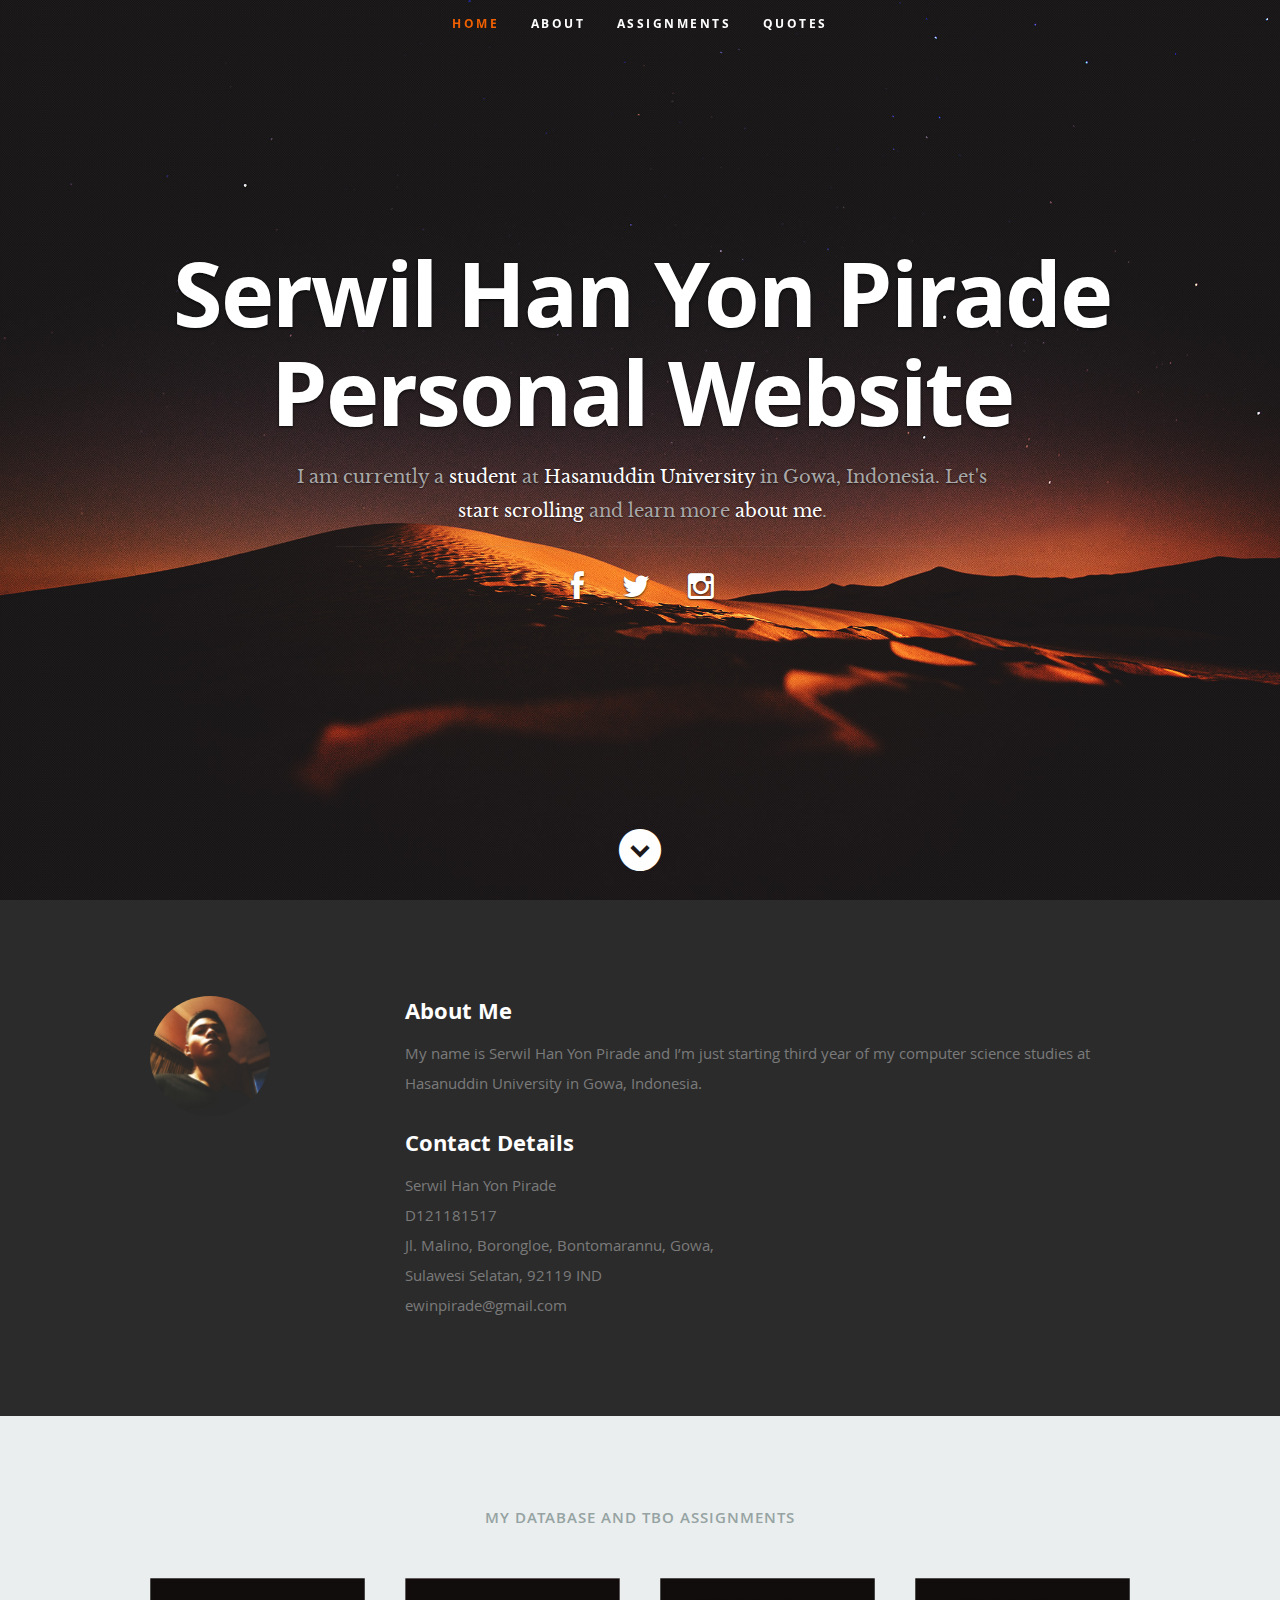
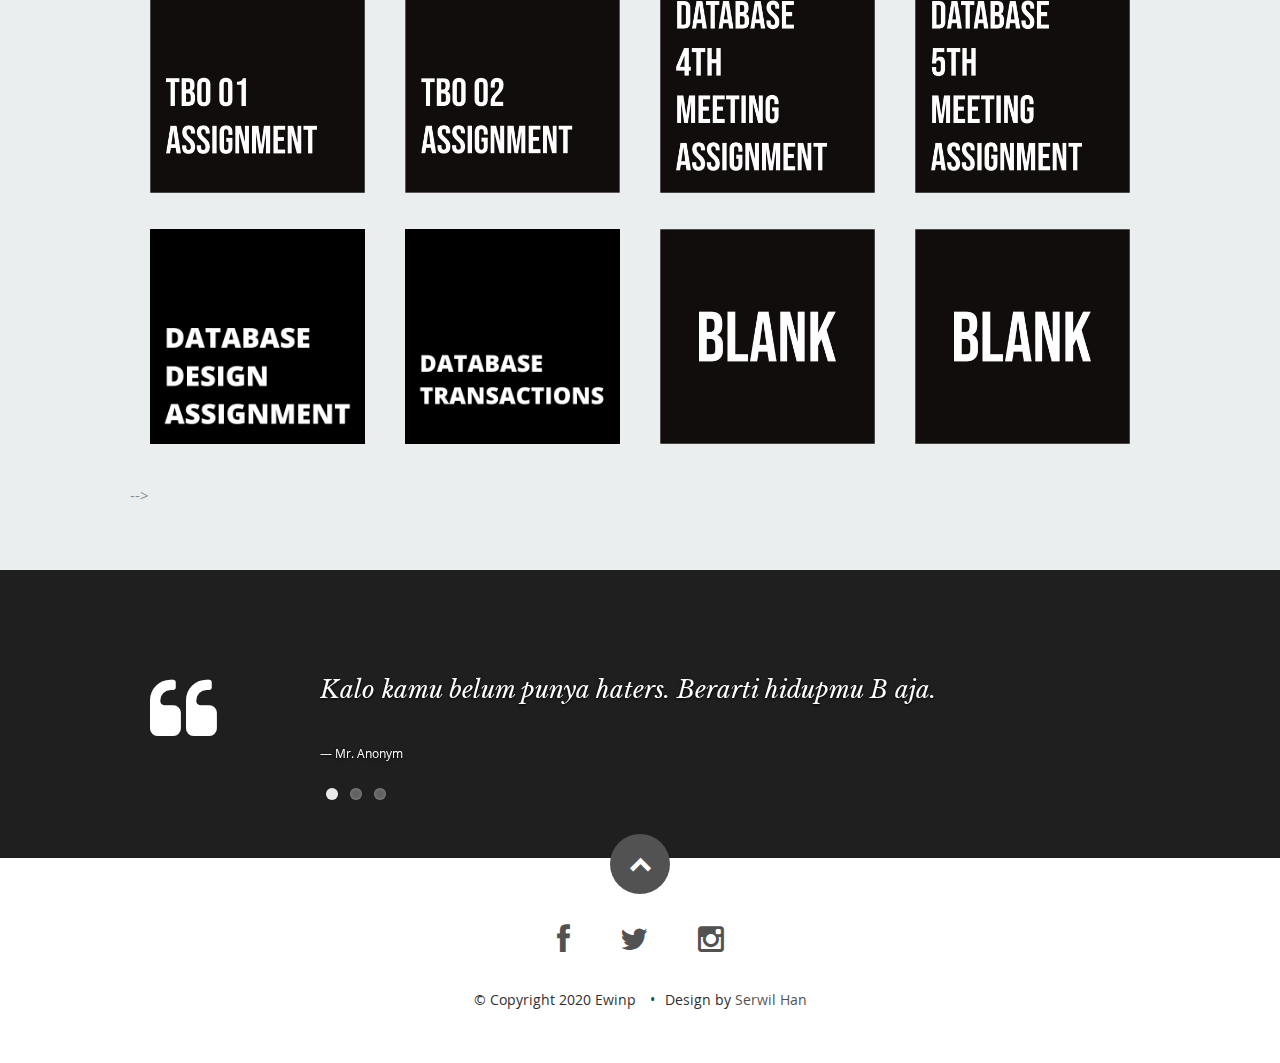
<file: index.html>
<!DOCTYPE html>
<!--[if lt IE 8 ]><html class="no-js ie ie7" lang="en"> <![endif]-->
<!--[if IE 8 ]><html class="no-js ie ie8" lang="en"> <![endif]-->
<!--[if (gte IE 8)|!(IE)]><!--><html class="no-js" lang="en"> <!--<![endif]-->
<head>

   <!--- Basic Page Needs
   ================================================== -->
   <meta charset="utf-8">
	<title>SERWIL HAN | PERSONAL WEB</title>
	<meta name="description" content="">
	<meta name="author" content="">

   <!-- Mobile Specific Metas
   ================================================== -->
	<meta name="viewport" content="width=device-width, initial-scale=1, maximum-scale=1">

	<!-- CSS
    ================================================== -->
   <link rel="stylesheet" href="css/default.css">
	<link rel="stylesheet" href="css/layout.css">
   <link rel="stylesheet" href="css/media-queries.css">
   <link rel="stylesheet" href="css/magnific-popup.css">

   <!-- Script
   ================================================== -->
	<script src="js/modernizr.js"></script>

   <!-- Favicons
	================================================== -->
	<link rel="shortcut icon" href="icn.png" >

</head>

<body>

   <!-- Header
   ================================================== -->
   <header id="home">

      <nav id="nav-wrap">

         <a class="mobile-btn" href="#nav-wrap" title="Show navigation">Show navigation</a>
	      <a class="mobile-btn" href="#" title="Hide navigation">Hide navigation</a>

         <ul id="nav" class="nav">
            <li class="current"><a class="smoothscroll" href="#home">Home</a></li>
            <li><a class="smoothscroll" href="#about">About</a></li>
	         <!-- <li><a class="smoothscroll" href="#resume">Resume</a></li> -->
            <li><a class="smoothscroll" href="#portfolio">Assignments</a></li>
            <li><a class="smoothscroll" href="#testimonials">Quotes</a></li>
            <!-- <li><a class="smoothscroll" href="#contact">Contact</a></li> -->
         </ul> <!-- end #nav -->

      </nav> <!-- end #nav-wrap -->

      <div class="row banner">
         <div class="banner-text">

            <h1 class="responsive-headline">Serwil Han Yon Pirade Personal Website
            </h1>
            <h3> I am currently a<span></span><span> student </span> at <span>Hasanuddin University</span>
               in Gowa, Indonesia. Let's <a class="smoothscroll" href="#about">start scrolling</a>
               and learn more <a class="smoothscroll" href="#about">about me</a>.</h3>
            <hr />

            <ul class="social">
               <li><a href="https://www.facebook.com/ewin.pirade.184" target="_blank"><i class="fa fa-facebook"></i></a>
               </li>
               <li><a href="https://twitter.com/Fightxxxx" target="_blank"> <i class="fa fa-twitter"></i></a></li>
               <li><a href="https://www.instagram.com/ewinpirade/" target="_blank"><i class="fa fa-instagram"></i></a>
               </li>
            </ul>

         </div>
      </div>

      <p class="scrolldown">
         <a class="smoothscroll" href="#about"><i class="icon-down-circle"></i></a>
      </p>

   </header> <!-- Header End -->


   <!-- About Section
   ================================================== -->
   <section id="about">

      <div class="row">

         <div class="three columns">

            <img class="profile-pic" src="images/profilepic.jpg" alt="" />

         </div>

         <div class="nine columns main-col">

            <h2>About Me</h2>

            <p>My name is Serwil Han Yon Pirade and I’m just starting third year of my computer science studies at Hasanuddin
               University in Gowa, Indonesia.
            </p>

            <div class="row">

               <div class="columns contact-details">

                  <h2>Contact Details</h2>
                  <p class="address">
						   <span>Serwil Han Yon Pirade</span><br>
						   <span>D121181517</span><br>
                     <span>Jl. Malino, Borongloe, Bontomarannu, Gowa, <br>
						         Sulawesi Selatan, 92119 IND
                     </span><br>
                     <span>ewinpirade@gmail.com</span>
					   </p>

               </div>

            </div> <!-- end row -->

         </div> <!-- end .main-col -->

      </div>

   </section> <!-- About Section End-->


   <!-- Resume Section
   ================================================== -->
   <section id="resume">

   <!-- Portfolio Section
   ================================================== -->
   <section id="portfolio">

      <div class="row">

         <div class="twelve columns collapsed">

            <h1>MY DATABASE AND TBO ASSIGNMENTS</h1>

            <!-- DATABASE ASSIGNMENT -->
            <div id="portfolio-wrapper" class="bgrid-quarters s-bgrid-thirds cf">

          	   <div class="columns portfolio-item">
                  <div class="item-wrap">

                     <a href="#modal-01" title="">
                        <img alt="" src="images/tugas/tbo1.jpg">
                        <div class="overlay">
                           <div class="portfolio-item-meta">
          					      <h5>PENGENALAN ILMU TBO</h5>
                              
          					   </div>
                        </div>
                        <div class="link-icon"><i class="icon-plus"></i></div>
                     </a>

                  </div>
          		</div> <!-- item end -->

               <div class="columns portfolio-item">
                  <div class="item-wrap">

                     <a href="#modal-02" title="">
                        <img alt="" src="images/tugas/tbo2.jpg">
                        <div class="overlay">
                           <div class="portfolio-item-meta">
          					      <h5>NOTASI BIG O</h5>
                              
          					   </div>
                        </div>
                        <div class="link-icon"><i class="icon-plus"></i></div>
                     </a>

                  </div>
          		</div> <!-- item end -->

               <div class="columns portfolio-item">
                  <div class="item-wrap">

                     <a href="#modal-03" title="">
                        <img alt="" src="images/tugas/database4.jpg">
                        <div class="overlay">
                           <div class="portfolio-item-meta">
          					      <h5>PRINSIP KERJA PEMROSESAN QUERY</h5>
                              
          					   </div>
                        </div>
                        <div class="link-icon"><i class="icon-plus"></i></div>
                     </a>

                  </div>
          		</div> <!-- item end -->

               <div class="columns portfolio-item">
                  <div class="item-wrap">

                     <a href="#modal-04" title="">
                        <img alt="" src="images/tugas/database5.jpg">
                        <div class="overlay">
                           <div class="portfolio-item-meta">
          					      <h5>EVALUATION PLAN</h5>
                             
          					   </div>
                        </div>
                        <div class="link-icon"><i class="icon-plus"></i></div>
                     </a>

                  </div>
          		</div> <!-- item end -->

               <div class="columns portfolio-item">
                  <div class="item-wrap">

                     <a href="#modal-05" title="">
                        <img alt="" src="images/tugas/database6.png">
                        <div class="overlay">
                           <div class="portfolio-item-meta">
          					      <h5>DATABASE DESIGN</h5>
                             
          					   </div>
                        </div>
                        <div class="link-icon"><i class="icon-plus"></i></div>
                     </a>

                  </div>
          		</div> <!-- item end -->

               <div class="columns portfolio-item">
                  <div class="item-wrap">

                     <a href="#modal-06" title="">
                        <img alt="" src="images/db9/DB90.png">
                        <div class="overlay">
                           <div class="portfolio-item-meta">
          					      <h5>DATABASE TRANSACTIONS</h5>
                              
          					   </div>
                        </div>
                        <div class="link-icon"><i class="icon-plus"></i></div>
                     </a>

                  </div>
          		</div> <!-- item end -->

               <div class="columns portfolio-item">
                  <div class="item-wrap">

                     <a href="#modal-07" title="">
                        <img alt="" src="images/tugas/blank.jpg">
                        <div class="overlay">
                           <div class="portfolio-item-meta">
          					      <h5>Blank</h5>
                             
          					   </div>
                        </div>
                        <div class="link-icon"><i class="icon-plus"></i></div>
                     </a>

                  </div>
          		</div> <!-- item end -->

               <div class="columns portfolio-item">
                  <div class="item-wrap">

                     <a href="#modal-08" title="">
                        <img alt="" src="images/tugas/blank.jpg">
                        <div class="overlay">
                           <div class="portfolio-item-meta">
          					      <h5>Blank</h5>
                              
          					   </div>
                        </div>
                        <div class="link-icon"><i class="icon-plus"></i></div>
                     </a>

                  </div>
          		</div>  <!-- item end -->

            </div> <!-- portfolio-wrapper end -->

         </div> <!-- twelve columns end -->


         <!-- Modal Popup
	      --------------------------------------------------------------- -->

         <div id="modal-01" class="popup-modal mfp-hide">

		      <img class="scale-with-grid" src="images/tugas/tbo1.jpg" alt="" />

		      <div class="description-box">
			      <h4>PENGENALAN ILMU TBO</h4>
			      <p>Soal :</p>
               <p>1. TBO mempelajari apa?</p> 
               <p>2. Apa fungsi ilmu yang dipelajari dalam TBO</p>
               <p>3. Contoh penerapan ilmu TBO</p>
		      </div>

            <div class="link-box">
               <a href="tbo1.html" target="_blank">Details</a>
		         <a class="popup-modal-dismiss">Close</a>
            </div>

         </div>
         <!-- modal-01 End -->
         
         <div id="modal-02" class="popup-modal mfp-hide">

		      <img class="scale-with-grid" src="images/tugas/tbo2.jpg" alt="" />

		      <div class="description-box">
			      <h4>NOTASI BIG O</h4>
               <p>Soal :</p>
               <P>Buat tulisan mengenai "Notasi Big O" (pengukuran kompleksitas algoritma).
                  Minimal berisi</P>
               <p>1. Definisi</p>
               <p>2. Kegunaan</p>
               <p>3. Contoh-contoh</p>
		      </div>

            <div class="link-box">
               <a href="tbo2.html" target="_blank">Details</a>
		         <a class="popup-modal-dismiss">Close</a>
            </div>

         </div>
         <!-- modal-02 End -->

         <div id="modal-03" class="popup-modal mfp-hide">

		      <img class="scale-with-grid" src="images/tugas/database4.jpg" alt="" />

		      <div class="description-box">
			      <h4>PRINSIP KERJA PEMROSESAN QUERY</h4>
               <p>Soal :</p>
               <P>Buat sebuah tulisan yang menjelaskan "Prinsip Kerja Pemrosesan Query" dalam basis data.
                  Dalam tulisan tersebut minimal ada pembahasan mengenai:</P>
               <p>1. Bagaimana mengukur biaya sebuah query</p>
               <p>2. Bagaimana sebuah sistem db mengevaluasi sebuah ekspresi</p>
               <p>3. Bagaimana sebuah sistem db mengevaluasi multiple ekspresi</p>
              
		      </div>

            <div class="link-box">
               <a href="db4.html" target="_blank">Details</a>
		         <a class="popup-modal-dismiss">Close</a>
            </div>

         </div> -->
         <!-- modal-03 End -->

         <div id="modal-04" class="popup-modal mfp-hide">

		      <img class="scale-with-grid" src="images/tugas/database5.jpg" alt="" />

		      <div class="description-box">
			      <h4>EVALUATION PLAN</h4>
               <p>Soal :</p>
               <p>Cari tahu cara menampilkan 'evaluation plan' untuk tiap-tiap sistem basis data berikut: </p>
               <p>
                  1. MySQL <br>
                  2. PostgreSQL <br>
                  3. SQL Server <br>
                  4. Oracle <br>
                  <br>
                  akan lebih baik jika disertakan ilustrasi
               </p>
               
               
		      </div>

            <div class="link-box">
               <a href="db5.html" target="_blank">Details</a>
		         <a class="popup-modal-dismiss">Close</a>
            </div>

         </div>
         <!-- modal-04 End -->

         <div id="modal-05" class="popup-modal mfp-hide">

		      <img class="scale-with-grid" src="images/tugas/database6.png" alt="" />

		      <div class="description-box">
			      <h4>DATABASE DESIGN</h4>
			      <p>Jelaskan secara detil proses desain sebuah database.
                  Tulisan diberikan dalam bentuk sebuah halaman web dengan judul "Proses Desain Database"</p>
		      </div>

            <div class="link-box">
               <a href="db6.html" target="_blank">Details</a>
		         <a class="popup-modal-dismiss">Close</a>
            </div>

         </div>
         <!-- modal-05 End -->

         <div id="modal-06" class="popup-modal mfp-hide">

		      <img class="scale-with-grid" src="images/db9/DB90.png" alt="" />

		      <div class="description-box">
			      <h4>DATABASE TRANSACTIONS</h4>
			      <p>Buatlah artikel dengan memberikan satu atau lebih contoh kasus suatu operasi yang harus dieksekusi 
                  dengan transaksi karena membutuhkan requirement ACID di dalamnya.
                  <br>
                  <br> 
                  Contoh kasus dapat diambil dari operasional suatu entitas bisnis/organisasi.
                  Dalam artikel, jabarkan dengan jelas step-step dari transaksi tersebut dan alasan mengapa operasi 
                  tersebut harus dibuat dalam transaksi berdasarkan requirement ACID.  Sertakan ilustrasi jika diperlukan</p>
		      </div>

            <div class="link-box">
               <a href="db9.html" target="_blank">Details</a>
		         <a class="popup-modal-dismiss">Close</a>
            </div>

         </div>
         <!-- modal-06 End -->

         <!-- <div id="modal-07" class="popup-modal mfp-hide">

		      <img class="scale-with-grid" src="images/portfolio/modals/m-origami.jpg" alt="" />

		      <div class="description-box">
			      <h4>Origami</h4>
			      <p>Proin gravida nibh vel velit auctor aliquet. Aenean sollicitudin, lorem quis bibendum auctor, nisi elit consequat ipsum, nec sagittis sem nibh id elit.</p>
               <span class="categories"><i class="fa fa-tag"></i>Branding, Illustration</span>
		      </div>

            <div class="link-box">
               <a href="http://www.behance.net">Details</a>
		         <a class="popup-modal-dismiss">Close</a>
            </div>

         </div> -->
         <!-- modal-07 End -->

         <!-- <div id="modal-08" class="popup-modal mfp-hide">

		      <img class="scale-with-grid" src="images/portfolio/modals/m-retrocam.jpg" alt="" />

		      <div class="description-box">
			      <h4>Retrocam</h4>
			      <p>Proin gravida nibh vel velit auctor aliquet. Aenean sollicitudin, lorem quis bibendum auctor, nisi elit consequat ipsum, nec sagittis sem nibh id elit.</p>
               <span class="categories"><i class="fa fa-tag"></i>Webdesign, Photography</span>
		      </div>

            <div class="link-box">
               <a href="http://www.behance.net">Details</a>
		         <a class="popup-modal-dismiss">Close</a>
            </div>

         </div> -->
         <!-- modal-01 End -->
      
      </div> <!-- row End -->

   </section> <!-- Portfolio Section End-->

   <!-- Testimonials Section
   ================================================== -->
   <section id="testimonials">

      <div class="text-container">

         <div class="row">

            <div class="two columns header-col">

               <h1><span>QOUTES</span></h1>

            </div>

            <div class="ten columns flex-container">

               <div class="flexslider">

                  <ul class="slides">

                     <li>
                        <blockquote>
                           <p>Kalo kamu belum punya haters. Berarti hidupmu B aja.</p>
                           <cite>Mr. Anonym</cite>
                        </blockquote>
                     </li> <!-- slide ends -->

                     <li>
                        <blockquote>
                           <p>Lelaki sejati menarik perhatian banyak wanita. Tapi matanya tertuju pada satu wanita.
                           </p>
                           <cite>Mr. Anonym</cite>
                        </blockquote>
                     </li> <!-- slide ends -->

                     <li>
                        <blockquote>
                           <p>No one is more hated than he who speaks the TRUTH.
                           </p>
                           <cite>Plato</cite>
                        </blockquote>
                     </li> <!-- slide ends -->

                  </ul>

               </div> <!-- div.flexslider ends -->

            </div> <!-- div.flex-container ends -->

         </div> <!-- row ends -->

       </div>  <!-- text-container ends -->

   </section> <!-- Testimonials Section End-->


   


   <!-- footer
   ================================================== -->
   <footer>

      <div class="row">

         <div class="twelve columns">

            <ul class="social-links">
               <li><a href="https://www.facebook.com/ewin.pirade.184" target="_blank"><i class="fa fa-facebook"></i></a></li>
               <li><a href="https://twitter.com/Fightxxxx" target="_blank"><i class="fa fa-twitter"></i></a></li>
               <li><a href="https://www.instagram.com/ewinpirade/" target="_blank"><i class="fa fa-instagram"></i></a>
               </li>
            </ul>

            <ul class="copyright">
               <li>&copy; Copyright 2020 Ewinp</li>
               <li>Design by <a title="Styleshout" href="https://www.facebook.com/ewin.pirade.184" target="_blank">Serwil Han</a></li>
            </ul>

         </div>

         <div id="go-top"><a class="smoothscroll" title="Back to Top" href="#home"><i class="icon-up-open"></i></a></div>

      </div>

   </footer> <!-- Footer End-->

   <!-- Java Script
   ================================================== -->
   <script src="http://ajax.googleapis.com/ajax/libs/jquery/1.10.2/jquery.min.js"></script>
   <script>window.jQuery || document.write('<script src="js/jquery-1.10.2.min.js"><\/script>')</script>
   <script type="text/javascript" src="js/jquery-migrate-1.2.1.min.js"></script>

   <script src="js/jquery.flexslider.js"></script>
   <script src="js/waypoints.js"></script>
   <script src="js/jquery.fittext.js"></script>
   <script src="js/magnific-popup.js"></script>
   <script src="js/init.js"></script>

</body>

</html>
</file>
<file: css/default.css>
/*
=====================================================================
*   Ceevee v1.0 Default Stylesheet
*   url: styleshout.com
*   03-17-2014
=====================================================================

TOC:
a. Webfonts and Icon fonts
b. Reset
c. Default Styles
   1. Basic
   2. Typography
   3. Links
   4. Images
   5. Buttons
   6. Forms
d. Grid
e. Others
   1. Clearing
   2. Misc

=====================================================================  */

/* ------------------------------------------------------------------ */
/* a. Webfonts and Icon fonts
 ------------------------------------------------------------------ */

@import url("fonts.css");
@import url("fontello/css/fontello.css");
@import url("font-awesome/css/font-awesome.min.css");

/* ------------------------------------------------------------------
/* b. Reset
      Adapted from:
      Normalize.css - https://github.com/necolas/normalize.css/
      HTML5 Doctor Reset - html5doctor.com/html-5-reset-stylesheet/
/* ------------------------------------------------------------------ */

html, body, div, span, object, iframe,
h1, h2, h3, h4, h5, h6, p, blockquote, pre,
abbr, address, cite, code,
del, dfn, em, img, ins, kbd, q, samp,
small, strong, sub, sup, var,
b, i,
dl, dt, dd, ol, ul, li,
fieldset, form, label, legend,
table, caption, tbody, tfoot, thead, tr, th, td,
article, aside, canvas, details, figcaption, figure,
footer, header, hgroup, menu, nav, section, summary,
time, mark, audio, video {
   margin: 0;
   padding: 0;
   border: 0;
   outline: 0;
   font-size: 100%;
   vertical-align: baseline;
   background: transparent;
}

article,aside,details,figcaption,figure,
footer,header,hgroup,menu,nav,section {
   display: block;
}

audio,
canvas,
video {
   display: inline-block;
}

audio:not([controls]) {
   display: none;
   height: 0;
}

[hidden] { display: none; }

code, kbd, pre, samp {
   font-family: monospace, serif;
   font-size: 1em;
}

pre {
   white-space: pre;
   white-space: pre-wrap;
   word-wrap: break-word;
}

blockquote, q { quotes: &#8220 &#8220; }

blockquote:before, blockquote:after,
q:before, q:after {
   content: '';
   content: none;
}

ins {
   background-color: #ff9;
   color: #000;
   text-decoration: none;
}

mark {
   background-color: #A7F4F6;
   color: #555;
}

del { text-decoration: line-through; }

abbr[title], dfn[title] {
   border-bottom: 1px dotted;
   cursor: help;
}

table {
   border-collapse: collapse;
   border-spacing: 0;
}


/* ------------------------------------------------------------------ */
/* c. Default and Basic Styles
      Adapted from:
      Skeleton CSS Framework - http://www.getskeleton.com/
      Typeplate Typographic Starter Kit - http://typeplate.com/
/* ------------------------------------------------------------------ */

/*  1. Basic  ------------------------------------------------------- */

*,
*:before,
*:after {
   -moz-box-sizing: border-box;
   -webkit-box-sizing: border-box;
   box-sizing: border-box;
}

html {
   font-size: 62.5%;
   -webkit-font-smoothing: antialiased;
}

body {
   background: #fff;
   font-family: 'opensans-regular', sans-serif;
   font-weight: normal;
   font-size: 15px;
   line-height: 30px;
	color: #838C95;

   -webkit-font-smoothing: antialiased; /* Fix for webkit rendering */
	-webkit-text-size-adjust: 100%;
}

/*  2. Typography
       Vertical rhythm with leading derived from 6
--------------------------------------------------------------------- */

h1, h2, h3, h4, h5, h6 {
   color: #313131;
	font-family: 'opensans-bold', sans-serif;
   font-weight: normal;
}
h1 a, h2 a, h3 a, h4 a, h5 a, h6 a { font-weight: inherit; }
h1 { font-size: 38px; line-height: 42px; margin-bottom: 12px; letter-spacing: -1px; }
h2 { font-size: 28px; line-height: 36px; margin-bottom: 6px; }
h3 { font-size: 22px; line-height: 30px; margin-bottom: 12px; }
h4 { font-size: 20px; line-height: 30px; margin-bottom: 6px; }
h5 { font-size: 18px; line-height: 30px; }
h6 { font-size: 14px; line-height: 30px; }
.subheader { }

p { margin: 0 0 30px 0; }
p img { margin: 0; }
p.lead {
   font: 19px/36px 'opensans-light', sans-serif;
   margin-bottom: 18px;
}

/* for 'em' and 'strong' tags, font-size and line-height should be same with
the body tag due to rendering problems in some browsers */
em { font: 15px/30px 'opensans-italic', sans-serif; }
strong, b { font: 15px/30px 'opensans-bold', sans-serif; }
small { font-size: 11px; line-height: inherit; }

/*	Blockquotes */
blockquote {
   margin: 30px 0px;
   padding-left: 40px;
   position: relative;
}
blockquote:before {
   content: "\201C";
   opacity: 0.45;
   font-size: 80px;
   line-height: 0px;
   margin: 0;
   font-family: arial, sans-serif;

   position: absolute;
   top:  30px;
	left: 0;
}
blockquote p {
   font-family: 'librebaskerville-italic', serif;
   padding: 0;
   font-size: 18px;
   line-height: 36px;
}
blockquote cite {
   display: block;
   font-size: 12px;
   font-style: normal;
   line-height: 18px;
}
blockquote cite:before { content: "\2014 \0020"; }
blockquote cite a,
blockquote cite a:visited { color: #8B9798; border: none }

/* ---------------------------------------------------------------------
/*  Pull Quotes Markup
/*
    <aside class="pull-quote">
		<blockquote>
			<p></p>
		</blockquote>
	 </aside>
/*
/* --------------------------------------------------------------------- */
.pull-quote {
   position: relative;
	padding: 18px 30px 18px 0px;
}
.pull-quote:before,
.pull-quote:after {
	height: 1em;
	opacity: 0.45;
	position: absolute;
	font-size: 80px;
   font-family: Arial, Sans-Serif;
}
.pull-quote:before {
	content: "\201C";
	top:  33px;
	left: 0;
}
.pull-quote:after {
	content: '\201D';
	bottom: -33px;
	right: 0;
}
.pull-quote blockquote {
   margin: 0;
}
.pull-quote blockquote:before {
   content: none;
}

/* Abbreviations */
abbr {
   font-family: 'opensans-bold', sans-serif;
	font-variant: small-caps;
	text-transform: lowercase;
   letter-spacing: .5px;
	color: gray;
}
abbr:hover { cursor: help; }

/* drop cap */
.drop-cap:first-letter {
	float: left;
	margin: 0;
	padding: 14px 6px 0 0;
	font-size: 84px;
	font-family: /* Copperplate */ 'opensans-bold', sans-serif;
   line-height: 60px;
	text-indent: 0;
	background: transparent;
	color: inherit;
}

hr { border: solid #E3E3E3; border-width: 1px 0 0; clear: both; margin: 11px 0 30px; height: 0; }


/*  3. Links  ------------------------------------------------------- */

a, a:visited {
   text-decoration: none;
   outline: 0;
   color: #11ABB0;

   -webkit-transition: color .3s ease-in-out;
   -moz-transition: color .3s ease-in-out;
   -o-transition: color .3s ease-in-out;
   transition: color .3s ease-in-out;
}
a:hover, a:focus { color: #313131; }
p a, p a:visited { line-height: inherit; }


/*  4. List  --------------------------------------------------------- */

ul, ol { margin-bottom: 24px; margin-top: 12px; }
ul { list-style: none outside; }
ol { list-style: decimal; }
ol, ul.square, ul.circle, ul.disc { margin-left: 30px; }
ul.square { list-style: square outside; }
ul.circle { list-style: circle outside; }
ul.disc { list-style: disc outside; }
ul ul, ul ol,
ol ol, ol ul { margin: 6px 0 6px 30px; }
ul ul li, ul ol li,
ol ol li, ol ul li { margin-bottom: 6px; }
li { line-height: 18px; margin-bottom: 12px; }
ul.large li { }
li p { }

/* ---------------------------------------------------------------------
/*  Stats Tab Markup

    <ul class="stats-tabs">
		<li><a href="#">[value]<b>[name]</b></a></li>
	 </ul>

    Extend this object into your markup.
/*
/* --------------------------------------------------------------------- */
.stats-tabs {
   padding: 0;
   margin: 24px 0;
}
.stats-tabs li {
	display: inline-block;
	margin: 0 10px 18px 0;
	padding: 0 10px 0 0;
	border-right: 1px solid #ccc;
}
.stats-tabs li:last-child {
	margin: 0;
	padding: 0;
	border: none;
}
.stats-tabs li a {
	display: inline-block;
	font-size: 22px;
	font-family: 'opensans-bold', sans-serif;
   border: none;
   color: #313131;
}
.stats-tabs li a:hover {
   color:#11ABB0;
}
.stats-tabs li a b {
	display: block;
	margin: 6px 0 0 0;
	font-size: 13px;
	font-family: 'opensans-regular', sans-serif;
   color: #8B9798;
}

/* definition list */
dl { margin: 12px 0; }
dt { margin: 0; color:#11ABB0; }
dd { margin: 0 0 0 20px; }

/* Lining Definition Style Markup */
.lining dt,
.lining dd {
	display: inline;
	margin: 0;
}
.lining dt + dt:before,
.lining dd + dt:before {
	content: "\A";
	white-space: pre;
}
.lining dd + dd:before {
	content: ", ";
}
.lining dd:before {
	content: ": ";
	margin-left: -0.2em;
}

/* Dictionary Definition Style Markup */
.dictionary-style dt {
	display: inline;
	counter-reset: definitions;
}
.dictionary-style dt + dt:before {
	content: ", ";
	margin-left: -0.2em;
}
.dictionary-style dd {
	display: block;
	counter-increment: definitions;
}
.dictionary-style dd:before {
	content: counter(definitions, decimal) ". ";
}

/* Pagination */
.pagination {
   margin: 36px auto;
   text-align: center;
}
.pagination ul li {
   display: inline-block;
   margin: 0;
   padding: 0;
}
.pagination .page-numbers {
   font: 15px/18px 'opensans-bold', sans-serif;
   display: inline-block;
   padding: 6px 10px;
   margin-right: 3px;
   margin-bottom: 6px;
	color: #6E757C;
	background-color: #E6E8EB;

	-webkit-transition: all 200ms ease-in-out;
	-moz-transition: all 200ms ease-in-out;
	-o-transition: all 200ms ease-in-out;
	-ms-transition: all 200ms ease-in-out;
	transition: all 200ms ease-in-out;

   -moz-border-radius: 3px;
   -webkit-border-radius: 3px;
   -khtml-border-radius: 3px;
	border-radius: 3px;
}
.pagination .page-numbers:hover {
   background: #838A91;
   color: #fff;
}
.pagination .current,
.pagination .current:hover {
   background-color: #11ABB0;
   color: #fff;
}
.pagination .inactive,
.pagination .inactive:hover {
   background-color: #E6E8EB;
	color: #A9ADB2;
}
.pagination .prev, .pagination .next {}

/*  5. Images  --------------------------------------------------------- */

img {
   max-width: 100%;
   height: auto;
}
img.pull-right { margin: 12px 0px 0px 18px; }
img.pull-left { margin: 12px 18px 0px 0px; }

/*  6. Buttons  --------------------------------------------------------- */

.button,
.button:visited,
button,
input[type="submit"],
input[type="reset"],
input[type="button"] {
   font: 16px/30px 'opensans-bold', sans-serif;
   background: #11ABB0;
   display: inline-block;
	text-decoration: none;
   letter-spacing: 0;
   color: #fff;
	padding: 12px 20px;
	margin-bottom: 18px;
   border: none;
   cursor: pointer;
   height: auto;

   -webkit-transition: all .2s ease-in-out;
	-moz-transition: all .2s ease-in-out;
	-o-transition: all .2s ease-in-out;
	-ms-transition: all .2s ease-in-out;
	transition: all .2s ease-in-out;

   -moz-border-radius: 3px;
   -webkit-border-radius: 3px;
   -khtml-border-radius: 3px;
   border-radius: 3px;
}

.button:hover,
button:hover,
input[type="submit"]:hover,
input[type="reset"]:hover,
input[type="button"]:hover {
   background: #3d4145;
   color: #fff;
}

.button:active,
button:active,
input[type="submit"]:active,
input[type="reset"]:active,
input[type="button"]:active {
   background: #3d4145;
   color: #fff;
}

.button.full-width,
button.full-width,
input[type="submit"].full-width,
input[type="reset"].full-width,
input[type="button"].full-width {
	width: 100%;
	padding-left: 0 !important;
	padding-right: 0 !important;
	text-align: center;
}

/* Fix for odd Mozilla border & padding issues */
button::-moz-focus-inner,
input::-moz-focus-inner {
    border: 0;
    padding: 0;
}


/*  7. Forms  --------------------------------------------------------- */

form { margin-bottom: 24px; }
fieldset { margin-bottom: 24px; }

input[type="text"],
input[type="password"],
input[type="email"],
textarea,
select {
   display: block;
   padding: 18px 15px;
   margin: 0 0 24px 0;
   border: 0;
   outline: none;
   vertical-align: middle;
   min-width: 225px;
	max-width: 100%;
   font-size: 15px;
   line-height: 24px;
	color: #647373;
	background: #D3D9D9;

}

/* select { padding: 0;
   width: 220px;
   } */

input[type="text"]:focus,
input[type="password"]:focus,
input[type="email"]:focus,
textarea:focus {
   color: #B3B7BC;
	background-color: #3d4145;
}

textarea { min-height: 220px; }

label,
legend {
   font: 16px/24px 'opensans-bold', sans-serif;
	margin: 12px 0;
   color: #3d4145;
   display: block;
}
label span,
legend span {
	color: #8B9798;
   font: 14px/24px 'opensans-regular', sans-serif;
}

input[type="checkbox"],
input[type="radio"] {
    font-size: 15px;
    color: #737373;
}

input[type="checkbox"] { display: inline; }

/* ------------------------------------------------------------------ */
/* d. Grid
---------------------------------------------------------------------
   gutter = 40px.
/* ------------------------------------------------------------------ */

/* default
--------------------------------------------------------------- */
.row {
   width: 96%;
   max-width: 1020px;
   margin: 0 auto;
}
/* fixed width for IE8 */
.ie .row { width: 1000px ; }

.narrow .row { max-width: 980px; }

.row .row { width: auto; max-width: none; margin: 0 -20px; }

/* row clearing */
.row:before,
.row:after {
    content: " ";
    display: table;
}
.row:after {
    clear: both;
}

.column, .columns {
   position: relative;
   padding: 0 20px;
   min-height: 1px;
   float: left;
}
.column.centered, .columns.centered  {
    float: none;
    margin: 0 auto;
}

/* removed gutters */
.row.collapsed > .column,
.row.collapsed > .columns,
.column.collapsed, .columns.collapsed  { padding: 0; }

[class*="column"] + [class*="column"]:last-child { float: right; }
[class*="column"] + [class*="column"].end { float: right; }

/* column widths */
.row .one         { width: 8.33333%; }
.row .two         { width: 16.66667%; }
.row .three       { width: 25%; }
.row .four        { width: 33.33333%; }
.row .five        { width: 41.66667%; }
.row .six         { width: 50%; }
.row .seven       { width: 58.33333%; }
.row .eight       { width: 66.66667%; }
.row .nine        { width: 75%; }
.row .ten         { width: 83.33333%; }
.row .eleven      { width: 91.66667%; }
.row .twelve      { width: 100%; }

/* Offsets */
.row .offset-1    { margin-left: 8.33333%; }
.row .offset-2    { margin-left: 16.66667%; }
.row .offset-3    { margin-left: 25%; }
.row .offset-4    { margin-left: 33.33333%; }
.row .offset-5    { margin-left: 41.66667%; }
.row .offset-6    { margin-left: 50%; }
.row .offset-7    { margin-left: 58.33333%; }
.row .offset-8    { margin-left: 66.66667%; }
.row .offset-9    { margin-left: 75%; }
.row .offset-10   { margin-left: 83.33333%; }
.row .offset-11   { margin-left: 91.66667%; }

/* Push/Pull */
.row .push-1      { left: 8.33333%; }
.row .pull-1      { right: 8.33333%; }
.row .push-2      { left: 16.66667%; 	}
.row .pull-2      { right: 16.66667%; }
.row .push-3      { left: 25%; }
.row .pull-3      { right: 25%;	}
.row .push-4      { left: 33.33333%; }
.row .pull-4      { right: 33.33333%; }
.row .push-5      { left: 41.66667%; }
.row .pull-5      { right: 41.66667%; }
.row .push-6      { left: 50%; }
.row .pull-6      { right: 50%; }
.row .push-7      { left: 58.33333%; }
.row .pull-7      { right: 58.33333%; }
.row .push-8      { left: 66.66667%; 	}
.row .pull-8      { right: 66.66667%; }
.row .push-9      { left: 75%; }
.row .pull-9      { right: 75%; }
.row .push-10     { left: 83.33333%; }
.row .pull-10     { right: 83.33333%; }
.row .push-11     { left: 91.66667%; }
.row .pull-11     { right: 91.66667%; }

/* block grids
--------------------------------------------------------------------- */
.bgrid-sixths [class*="column"]   { width: 16.66667%; }
.bgrid-quarters [class*="column"] { width: 25%; }
.bgrid-thirds [class*="column"]   { width: 33.33333%; }
.bgrid-halves [class*="column"]   { width: 50%; }

[class*="bgrid"] [class*="column"] + [class*="column"]:last-child { float: left; }

/* Left clearing for block grid columns - columns that changes width in
different screen sizes. Allows columns with different heights to align
properly.
--------------------------------------------------------------------- */
.first { clear: left; }   /* first column in default screen */
.s-first { clear: none; } /* first column in smaller screens */

/* smaller screens
--------------------------------------------------------------- */
@media only screen and (max-width: 900px) {

   /* block grids on small screens */
   .s-bgrid-sixths [class*="column"]   { width: 16.66667%; }
   .s-bgrid-quarters [class*="column"] { width: 25%; }
   .s-bgrid-thirds [class*="column"]   { width: 33.33333%; }
   .s-bgrid-halves [class*="column"]   { width: 50%; }

   /* block grids left clearing */
   .first { clear: none; }
   .s-first { clear: left; }

}

/* mobile wide/smaller tablets
--------------------------------------------------------------- */
@media only screen and (max-width: 767px) {

   .row {
	   width: 460px;
	   margin: 0 auto;
      padding: 0;
	}
   .column, .columns {
	   width: auto !important;
	   float: none;
	   margin-left: 0;
	   margin-right: 0;
      padding: 0 30px;
   }
   .row .row { width: auto; max-width: none; margin: 0 -30px; }

   [class*="column"] + [class*="column"]:last-child { float: none; }
   [class*="bgrid"] [class*="column"] + [class*="column"]:last-child { float: none; }

   /* Offsets */
   .row .offset-1    { margin-left: 0%; }
   .row .offset-2    { margin-left: 0%; }
   .row .offset-3    { margin-left: 0%; }
   .row .offset-4    { margin-left: 0%; }
   .row .offset-5    { margin-left: 0%; }
   .row .offset-6    { margin-left: 0%; }
   .row .offset-7    { margin-left: 0%; }
   .row .offset-8    { margin-left: 0%; }
   .row .offset-9    { margin-left: 0%; }
   .row .offset-10   { margin-left: 0%; }
   .row .offset-11   { margin-left: 0%; }
}

/* mobile narrow
--------------------------------------------------------------- */
@media only screen and (max-width: 460px) {

   .row { width: auto; }

}

/* larger screens
--------------------------------------------------------------- */
@media screen and (min-width: 1200px) {

   .wide .row { max-width: 1180px; }

}

/* ------------------------------------------------------------------ */
/* e. Others
/* ------------------------------------------------------------------ */

/*  1. Clearing
    (http://nicolasgallagher.com/micro-clearfix-hack/
--------------------------------------------------------------------- */

.cf:before,
.cf:after {
    content: " ";
    display: table;
}
.cf:after {
    clear: both;
}

/*  2. Misc -------------------------------------------------------- */

.remove-bottom { margin-bottom: 0 !important; }
.half-bottom { margin-bottom: 12px !important; }
.add-bottom { margin-bottom: 24px !important; }
.no-border { border: none; }

.text-center  { text-align: center !important; }
.text-left    { text-align: left !important; }
.text-right   { text-align: right !important; }
.pull-left    { float: left !important; }
.pull-right   { float: right !important; }
.align-center {
	margin-left: auto !important;
	margin-right: auto !important;
	text-align: center !important;
}
</file>
<file: css/layout.css>
=====================================================================
*   Ceevee v1.0 Layout Stylesheet
*   url: styleshout.com
*   03-18-2014
=====================================================================

   TOC:
   a. General Styles
   b. Header Styles
   c. About Section
   d. Materi Section
   e. Portfolio Section
   f. Call To Action Section
   g. Testimonials Section
   h. Contact Section
   i. Footer

===================================================================== */

/* ------------------------------------------------------------------ */
/* a. General Styles
/* ------------------------------------------------------------------ */

body { background: #0f0f0f; }

/* ------------------------------------------------------------------ */
/* b. Header Styles
/* ------------------------------------------------------------------ */

header {
   position: relative;
   height: 800px;
   min-height: 500px;
   width: 100%;
   background: #161415 url(../images/header-background.jpg) no-repeat top center;
   background-size: cover !important;
	-webkit-background-size: cover !important;
   text-align: center;
   overflow: hidden;
}

/* vertically center banner section */
header:before {
   content: '';
   display: inline-block;
   vertical-align: middle;
   height: 100%;
}
header .banner {
   display: inline-block;
   vertical-align: middle;
   margin: 0 auto;
   width: 85%;
   padding-bottom: 30px;s
   text-align: center;
}

header .banner-text { width: 100%; }
header .banner-text h1 {
   font: 90px/1.1em 'opensans-bold', sans-serif;
   color: #fff;
   letter-spacing: -2px;
   margin: 0 auto 18px auto;
   text-shadow: 0px 1px 3px rgba(0, 0, 0, .8);
}
header .banner-text h3 {
   font: 18px/1.9em 'librebaskerville-regular', serif;
   color: #A8A8A8;
   margin: 0 auto;
   width: 70%;
   text-shadow: 0px 1px 2px rgba(0, 0, 0, .5);
}
header .banner-text h3 span,
header .banner-text h3 a {
   color: #fff;
}
header .banner-text hr {
   width: 60%;
   margin: 18px auto 24px auto;
   border-color: #2F2D2E;
   border-color: rgba(150, 150, 150, .1);
}

/* header social links */
header .social {
   margin: 24px 0;
   padding: 0;
   font-size: 30px;
   text-shadow: 0px 1px 2px rgba(0, 0, 0, .8);
}
header .social li {
   display: inline-block;
   margin: 0 15px;
   padding: 0;
}
header .social li a { color: #fff; }
header .social li a:hover { color: #11ABB0; }

/* scrolldown link */
header .scrolldown a {
   position: absolute;
   bottom: 30px;
   left: 50%;
   margin-left: -29px;
   color: #fff;
   display: block;
   height: 42px;
   width: 42px;
   font-size: 42px;
   line-height: 42px;
   color: #fff;
   border-radius: 100%;

   -webkit-transition: all .3s ease-in-out;
   -moz-transition: all .3s ease-in-out;
   -o-transition: all .3s ease-in-out;
   transition: all .3s ease-in-out;
}
header .scrolldown a:hover { color: #11ABB0; }

/* primary navigation
--------------------------------------------------------------------- */
#nav-wrap ul, #nav-wrap li, #nav-wrap a {
	 margin: 0;
	 padding: 0;
	 border: none;
	 outline: none;
}

/* nav-wrap */
#nav-wrap {
   font: 12px 'opensans-bold', sans-serif;
   width: 100%;
   text-transform: uppercase;
   letter-spacing: 2.5px;
   margin: 0 auto;
   z-index: 100;
   position: fixed;
   left: 0;
   top: 0;
}
.opaque { background-color: #333; }

/* hide toggle button */
#nav-wrap > a.mobile-btn { display: none; }

ul#nav {
   min-height: 48px;
   width: auto;

   /* center align the menu */
   text-align: center;
}
ul#nav li {
   position: relative;
   list-style: none;
   height: 48px;
   display: inline-block;
}

/* Links */
ul#nav li a {

/* 8px padding top + 8px padding bottom + 32px line-height = 48px */

   display: inline-block;
   padding: 8px 13px;
   line-height: 32px;
	text-decoration: none;
   text-align: left;
   color: #fff;

	-webkit-transition: color .2s ease-in-out;
	-moz-transition: color .2s ease-in-out;
	-o-transition: color .2s ease-in-out;
	-ms-transition: color .2s ease-in-out;
	transition: color .2s ease-in-out;
}

ul#nav li a:active { background-color: transparent !important; }
ul#nav li.current a { color: #F06000; }

/* ------------------------------------------------------------------ */
/* c. About Section
/* ------------------------------------------------------------------ */

#about {
   background: #2B2B2B;
   padding-top: 96px;
   padding-bottom: 66px;
   overflow: hidden;
}

#about a, #about a:visited  { color: #fff; }
#about a:hover, #about a:focus { color: #11ABB0; }

#about h2 {
   font: 22px/30px 'opensans-bold', sans-serif;
   color: #fff;
   margin-bottom: 12px;
}
#about p {
   line-height: 30px;
   color: #7A7A7A;
}
#about .profile-pic {
   position: relative;
   width: 120px;
   height: 120px;
   border-radius: 100%;
}

/* ------------------------------------------------------------------ */
/* d. Materi Section
/* ------------------------------------------------------------------ */




/* ------------------------------------------------------------------ */
/* e. Portfolio Section
/* ------------------------------------------------------------------ */

#portfolio {
   background: #ebeeee;
   padding-top: 90px;
   padding-bottom: 60px;
}
#portfolio h1 {
   font: 15px/24px 'opensans-semibold', sans-serif;
   text-transform: uppercase;
   letter-spacing: 1px;
   text-align: center;
   margin-bottom: 48px;
   color: #95A3A3;
}

/* Portfolio Content */
#portfolio-wrapper .columns { margin-bottom: 36px; }
.portfolio-item .item-wrap {
   background: #fff;
   overflow: hidden;
   position: relative;

   -webkit-transition: all 0.3s ease-in-out;
	-moz-transition: all 0.3s ease-in-out;
	-o-transition: all 0.3s ease-in-out;
	-ms-transition: all 0.3s ease-in-out;
	transition: all 0.3s ease-in-out;
}
.portfolio-item .item-wrap a {
   display: block;
   cursor: pointer;
}

/* overlay */
.portfolio-item .item-wrap .overlay {
   position: absolute;
   left: 0;
   top: 0;
   width: 100%;
   height: 100%;

	opacity: 0;
	-moz-opacity: 0;
	filter:alpha(opacity=0);

   -webkit-transition: opacity 0.3s ease-in-out;
	-moz-transition: opacity 0.3s ease-in-out;
	-o-transition: opacity 0.3s ease-in-out;
	transition: opacity 0.3s ease-in-out;

   background: url(../images/overlay-bg.png) repeat;
}
.portfolio-item .item-wrap .link-icon {
   display: block;
   color: #fff;
   height: 30px;
   width: 30px;
   font-size: 18px;
   line-height: 30px;
   text-align: center;

   opacity: 0;
	-moz-opacity: 0;
	filter:alpha(opacity=0);

   -webkit-transition: opacity 0.3s ease-in-out;
	-moz-transition: opacity 0.3s ease-in-out;
	-o-transition: opacity 0.3s ease-in-out;
	transition: opacity 0.3s ease-in-out;

   position: absolute;
   top: 50%;
   left: 50%;
   margin-left: -15px;
   margin-top: -15px;
}
.portfolio-item .item-wrap img {
   vertical-align: bottom;
}
.portfolio-item .portfolio-item-meta { padding: 18px }
.portfolio-item .portfolio-item-meta h5 {
   font: 14px/21px 'opensans-bold', sans-serif;
   color: #fff;
}
.portfolio-item .portfolio-item-meta p {
   font: 12px/18px 'opensans-light', sans-serif;
   color: #c6c7c7;
   margin-bottom: 0;
}

/* on hover */
.portfolio-item:hover .overlay {
	opacity: 1;
	-moz-opacity: 1;
	filter:alpha(opacity=100);
}
.portfolio-item:hover .link-icon {
   opacity: 1;
	-moz-opacity: 1;
	filter:alpha(opacity=100);
}

/* popup modal */
.popup-modal {
	max-width: 550px;
	background: #fff;
	position: relative;
	margin: 0 auto;
}
.popup-modal .description-box { padding: 12px 36px 18px 36px; }
.popup-modal .description-box h4 {
   font: 15px/24px 'opensans-bold', sans-serif;
	margin-bottom: 12px;
   color: #111;
}
.popup-modal .description-box p {
	font: 14px/24px 'opensans-regular', sans-serif;
   color: #A1A1A1;
   margin-bottom: 12px;
}
.popup-modal .description-box .categories {
   font: 11px/21px 'opensans-light', sans-serif;
   color: #A1A1A1;
   text-transform: uppercase;
   letter-spacing: 2px;
   display: block;
   text-align: left;
}
.popup-modal .description-box .categories i {
   margin-right: 8px;
}
.popup-modal .link-box {
   padding: 18px 36px;
   background: #111;
   text-align: left;
}
.popup-modal .link-box a {
   color: #fff;
	font: 11px/21px 'opensans-bold', sans-serif;
	text-transform: uppercase;
   letter-spacing: 3px;
   cursor: pointer;
}
.popup-modal a:hover {	color: #00CCCC; }
.popup-modal a.popup-modal-dismiss { margin-left: 24px; }


/* fadein/fadeout effect for modal popup
/* ------------------------------------------------------------------ */

/* content at start */
.mfp-fade.mfp-wrap .mfp-content .popup-modal {
   opacity: 0;
   -webkit-transition: all 200ms ease-in-out;
	-moz-transition: all 200ms ease-in-out;
	-o-transition: all 200ms ease-in-out;
	-ms-transition: all 200ms ease-in-out;
   transition: all 200ms ease-in-out;
}
/* content fadein */
.mfp-fade.mfp-wrap.mfp-ready .mfp-content .popup-modal {
   opacity: 1;
}
/* content fadeout */
.mfp-fade.mfp-wrap.mfp-removing .mfp-content .popup-modal {
   opacity: 0;
}

/* ------------------------------------------------------------------ */
/* f. Call To Action Section
/* ------------------------------------------------------------------ */

#call-to-action {
   background: #212121;
   padding-top: 66px;
   padding-bottom: 48px;
}
#call-to-action h1 {
   font: 18px/24px 'opensans-bold', sans-serif;
   text-transform: uppercase;
   letter-spacing: 3px;
   color: #fff;
}
#call-to-action h1 span { display: none; }
#call-to-action .header-col h1:before {
   font-family: 'FontAwesome';
   content: "\f0ac";
	padding-right: 10px;
	font-size: 72px;
   line-height: 72px;
   text-align: left;
   float: left;
   color: #fff;
}
#call-to-action .action {
   margin-top: 12px;
}
#call-to-action h2 {
   font: 28px/36px 'opensans-bold', sans-serif;
   color: #EBEEEE;
   margin-bottom: 6px;
}
#call-to-action h2 a {
   color: inherit;
}
#call-to-action p {
   color: #636363;
   font-size: 17px;
}
/*#
call-to-action .button {
	color:#fff;
   background: #0D0D0D;
}
*/
#call-to-action .button:hover,
#call-to-action .button:active {
   background: #FFFFFF;
   color: #0D0D0D;
}
#call-to-action p span {
	font-family: 'opensans-semibold', sans-serif; 
	color: #D8D8D8;
}

/* ------------------------------------------------------------------
/* g. Testimonials
/* ------------------------------------------------------------------ */

#testimonials {
   background: #1F1F1F url(../images/testimonials-bg.jpg) no-repeat center center;
   background-size: cover !important;
	-webkit-background-size: cover !important;
   background-attachment: fixed;

   position: relative;
   min-height: 200px;
   width: 100%;
   overflow: hidden;
}
#testimonials .text-container {
   padding-top: 96px;
   padding-bottom: 66px;
}
#testimonials h1 {
   font: 18px/24px 'opensans-bold', sans-serif;   
   text-transform: uppercase;
   letter-spacing: 3px;
   color: #fff;
}
#testimonials h1 span { display: none; }
#testimonials .header-col { padding-top: 9px; }
#testimonials .header-col h1:before {
   font-family: 'FontAwesome';
   content: "\f10d";
	padding-right: 10px;
	font-size: 72px;
   line-height: 72px;
   text-align: left;
   float: left;
   color: #fff;
}

/*	Blockquotes */
#testimonials blockquote {
   margin: 0 0px 30px 0px;
   padding-left: 0;
   position: relative;
   text-shadow: 0px 1px 3px rgba(0, 0, 0, 1);
}
#testimonials blockquote:before { content: none; }
#testimonials blockquote p {
   font-family: 'librebaskerville-italic', serif;
   padding: 0;
   font-size: 24px;
   line-height: 48px;
   color: #fff
}
#testimonials blockquote cite {
   display: block;
   font-size: 12px;
   font-style: normal;
   line-height: 18px;
   color: #fff;
}
#testimonials blockquote cite:before { content: "\2014 \0020"; }
#testimonials blockquote cite a,
#testimonials blockquote cite a:visited { color: #8B9798; border: none }

/* Flex Slider
/* ------------------------------------------------------------------ */

/* Reset */
.flexslider a:active,
.flexslider a:focus  { outline: none; }
.slides,
.flex-control-nav,
.flex-direction-nav { margin: 0; padding: 0; list-style: none; }
.slides li { margin: 0; padding: 0;}

/* Necessary Styles */
.flexslider {
   position: relative;
   zoom: 1;
   margin: 0;
   padding: 0;
}
.flexslider .slides { zoom: 1; }
.flexslider .slides > li { position: relative; }

/* Hide the slides before the JS is loaded. Avoids image jumping */
.flexslider .slides > li { display: none; -webkit-backface-visibility: hidden; }
/* Suggested container for slide animation setups. Can replace this with your own */
.flex-container { zoom: 1; position: relative; }

/* Clearfix for .slides */
.slides:before,
.slides:after {
   content: " ";
   display: table;
}
.slides:after {
   clear: both;
}

/* No JavaScript Fallback */
/* If you are not using another script, such as Modernizr, make sure you
 * include js that eliminates this class on page load */
.no-js .slides > li:first-child { display: block; }

/* Slider Styles */
.slides { zoom: 1; }
.slides > li {
   /*margin-right: 5px; */
   overflow: hidden;
}

/* Control Nav */
.flex-control-nav {
    width: 100%;
    position: absolute;
    bottom: -20px;
    text-align: left;
}
.flex-control-nav li {
    margin: 0 6px;
    display: inline-block;
    zoom: 1;
    *display: inline;
}
.flex-control-paging li a {
    width: 12px;
    height: 12px;
    display: block;
    background: #ddd;
    background: rgba(255, 255, 255, .3);
    cursor: pointer;
    text-indent: -9999px;
    -webkit-border-radius: 20px;
    -moz-border-radius: 20px;
    -o-border-radius: 20px;
    border-radius: 20px;
    box-shadow: inset 0 0 3px rgba(255, 255, 255, .3);
}
.flex-control-paging li a:hover {
    background: #CCC;
    background: rgba(255, 255, 255, .7);
}
.flex-control-paging li a.flex-active {
    background: #fff;
    background: rgba(255, 255, 255, .9);
    cursor: default;
}

/* ------------------------------------------------------------------ */
/* h. Contact Section
/* ------------------------------------------------------------------ */

#contact {
   background: #191919;
   padding-top: 96px;
   padding-bottom: 102px;
   color: #636363;
}
#contact .section-head { margin-bottom: 42px; }

#contact a, #contact a:visited  { color: #11ABB0; }
#contact a:hover, #contact a:focus { color: #fff; }

#contact h1 {
   font: 18px/24px 'opensans-bold', sans-serif;
   text-transform: uppercase;
   letter-spacing: 3px;
   color: #EBEEEE;
   margin-bottom: 6px;
}
#contact h1 span { display: none; }
#contact h1:before {
   font-family: 'FontAwesome';
   content: "\f0e0";
	padding-right: 10px;
	font-size: 72px;
   line-height: 72px;
   text-align: left;
   float: left;
   color: #ebeeee;
}

#contact h4 {
   font: 16px/24px 'opensans-bold', sans-serif;
   color: #EBEEEE;
   margin-bottom: 6px;
}
#contact p.lead {
   font: 18px/36px 'opensans-light', sans-serif;
   padding-right: 3%;
}
#contact .header-col { padding-top: 6px; }


/* contact form */
#contact form { margin-bottom: 30px; }
#contact label {
   font: 15px/24px 'opensans-bold', sans-serif;
   margin: 12px 0;
   color: #EBEEEE;
	display: inline-block;
	float: left;
   width: 26%;
}
#contact input,
#contact textarea,
#contact select {
   padding: 18px 20px;
	color: #eee;
	background: #373233;
	margin-bottom: 42px;
	border: 0;
	outline: none;
   font-size: 15px;
   line-height: 24px;
   width: 65%;
}
#contact input:focus,
#contact textarea:focus,
#contact select:focus {
	color: #fff;
	background-color: #11ABB0;
}
#contact button.submit {
	text-transform: uppercase;
	letter-spacing: 3px;
	color:#fff;
   background: #0D0D0D;
	border: none;
   cursor: pointer;
   height: auto;
   display: inline-block;
	border-radius: 3px;
   margin-left: 26%;
}
#contact button.submit:hover {
	color: #0D0D0D;
	background: #fff;
}
#contact span.required {
	color: #11ABB0;
	font-size: 13px;
}
#message-warning, #message-success {
   display: none;
	background: #0F0F0F;
	padding: 24px 24px;
	margin-bottom: 36px;
   width: 65%;
   margin-left: 26%;
}
#message-warning { color: #D72828; }
#message-success { color: #11ABB0; }

#message-warning i,
#message-success i {
   margin-right: 10px;
}
#image-loader {
   display: none;
   position: relative;
   left: 18px;
   top: 17px;
}


/* Twitter Feed */
#twitter {
   margin-top: 12px;
   padding: 0;
}
#twitter li {
   margin: 6px 0px 12px 0;
   line-height: 30px;
}
#twitter li span {
   display: block;
}
#twitter li b a {
   font: 13px/36px 'opensans-regular', Sans-serif;
   color: #474747 !important;
   border: none;
}


/* ------------------------------------------------------------------ */
/* i. Footer
/* ------------------------------------------------------------------ */

footer {
   padding-top: 48px;
   margin-bottom: 48px;
   color: #303030;
   font-size: 14px;
   text-align: center;
   position: relative;
}

footer a, footer a:visited { color: #525252; }
footer a:hover, footer a:focus { color: #fff; }

/* copyright */
footer .copyright {
    margin: 0;
    padding: 0;
 }
footer .copyright li {
    display: inline-block;
    margin: 0;
    padding: 0;
    line-height: 24px;
}
.ie footer .copyright li {
   display: inline;
}
footer .copyright li:before {
    content: "\2022";
    padding-left: 10px;
    padding-right: 10px;
    color: #095153;
}
footer .copyright  li:first-child:before {
    display: none;
}

/* social links */
footer .social-links {
   margin: 18px 0 30px 0;
   padding: 0;
   font-size: 30px;
}
footer .social-links li {
    display: inline-block;
    margin: 0;
    padding: 0;
    margin-left: 42px;
    color: #F06000;
}

footer .social-links li:first-child { margin-left: 0; }

/* Go To Top Button */
#go-top {
	position: absolute;
	top: -24px;
   left: 50%;
   margin-left: -30px;
}
#go-top a {
	text-decoration: none;
	border: 0 none;
	display: block;
	width: 60px;
	height: 60px;
	background-color: #525252;

	-webkit-transition: all 0.2s ease-in-out;
   -moz-transition: all 0.2s ease-in-out;
   -o-transition: all 0.2s ease-in-out;
   -ms-transition: all 0.2s ease-in-out;
   transition: all 0.2s ease-in-out;

   color: #fff;
   font-size: 21px;
   line-height: 60px;
 	border-radius: 100%;
}
#go-top a:hover { background-color: #0F9095; }
</file>
<file: css/media-queries.css>
/* ==================================================================

*   Ceevee Media Queries
*   url: styleshout.com
*   03-18-2014

/* ================================================================== */


/* screenwidth less than 1024px
--------------------------------------------------------------------- */
@media only screen and (max-width: 1024px) {

    /* header styles
   ------------------------------------------------------------------ */
   header .banner-text h1 {
      font: 80px/1.1em 'opensans-bold', sans-serif;
      letter-spacing: -1px;
      margin: 0 auto 12px auto;
   }

}

/* screenwidth less than 900px
--------------------------------------------------------------------- */
@media only screen and (max-width: 900px) {

    /* header styles
   ------------------------------------------------------------------ */
   header .banner { padding-bottom: 12px; }
   header .banner-text h1 {
      font: 78px/1.1em 'opensans-bold', sans-serif;
      letter-spacing: -1px;      
   }
   header .banner-text h3 {
      font: 17px/1.9em 'librebaskerville-regular', serif;
      width: 80%;
   }
   header .banner-text hr {
      width: 65%;
      margin: 12px auto;
   }
   /* nav-wrap */
   #nav-wrap {
      font: 11px 'opensans-bold', sans-serif;
      letter-spacing: 1.5px;
   }


   /* About Section
   ------------------------------------------------------------------- */
   #about .profile-pic {
      width: 114px;
      height: 114px;
      margin-left: 12px;
   }
   #about .contact-details { width: 50%; }
   #about .download { width: 50%; }

   /* Resume Section
   ------------------------------------------------------------------- */
   #resume h1 { font: 16px/24px 'opensans-bold', sans-serif; }
   #resume .main-col { padding-right: 5%; }   

   /* Testimonials Section
   ------------------------------------------------------------------- */
   #testimonials .header-col h1:before {
      font-size: 66px;
      line-height: 66px;
   }
   #testimonials blockquote p {
      font-size: 22px;
      line-height: 46px;      
   }

    /* Call to Action Section
   ------------------------------------------------------------------- */
   #call-to-action .header-col h1:before {
      font-size: 66px;
      line-height: 66px;
   }

   /* Contact Section
   ------------------------------------------------------------------- */
   #contact .section-head { margin-bottom: 30px; }
   #contact .header-col h1:before {
      font-size: 66px;
      line-height: 66px;
   }
   #contact .section-head p.lead { font: 17px/33px opensans-light, sans-serif; }


}

/* mobile wide/smaller tablets
---------------------------------------------------------------------- */

@media only screen and (max-width: 767px) {

   /* mobile navigation
   -------------------------------------------------------------------- */
   #nav-wrap {
      font: 12px 'opensans-bold', sans-serif;
      background: transparent !important;
      letter-spacing: 1.5px;  
      width: auto;
      position: fixed;
      top: 0;
      right: 0;
   }
   #nav-wrap > a {
	   width: 48px;
		height: 48px;
		text-align: left;
		background-color: #CC5200;
		position: relative;
      border: none;
      float: right;

      font: 0/0 a;
      text-shadow: none;
      color: transparent;

      position: relative;
      top: 0px;
      right: 30px;
   }

	#nav-wrap > a:before,
   #nav-wrap > a:after {
	   position: absolute;
		border: 2px solid #fff;
		top: 35%;
		left: 25%;
		right: 25%;
		content: '';
	}
   #nav-wrap > a:after { top: 60%; }

   /* toggle buttons */
	#nav-wrap:not( :target ) > a:first-of-type,
	#nav-wrap:target > a:last-of-type  {
	   display: block;
	}

   /* hide menu panel */
   #nav-wrap ul#nav {
      height: auto;
		display: none;
      clear: both;
      width: auto; 
      float: right;     

      position: relative;
      top: 12px;
      right: 0;
   }

   /* display menu panels */
	#nav-wrap:target > ul#nav	{
	   display: block;
      padding: 30px 20px 48px 20px;
      background: #1f2024;
      margin: 0 30px;
      clear: both;
   }

   ul#nav li {
      display: block;
      height: auto;      
      margin: 0 auto; 
      padding: 0 4%;           
      text-align: left;
      border-bottom: 1px solid #2D2E34;
      border-bottom-style: dotted; 
   }
  
   ul#nav li a {  
      display: block;    
      margin: 0;
      padding: 0;      
      margin: 12px 0; 
      line-height: 16px; /* reset line-height from 48px */
      border: none;
   }  


   /* Header Styles
   -------------------------------------------------------------------- */
   header .banner {
      padding-bottom: 12px;
      padding-top: 6px;
   }
   header .banner-text h1 { font: 68px/1.1em 'opensans-bold', sans-serif; }
   header .banner-text h3 {
      font: 16px/1.9em 'librebaskerville-regular', serif;
      width: 85%;
   }
   header .banner-text hr {
      width: 80%;
      margin: 18px auto;
   }

   /* header social links */
   header .social {
      margin: 18px 0 24px 0;
      font-size: 24px;
      line-height: 36px;      
   }
   header .social li { margin: 0 10px; }

    /* scrolldown link */
   header .scrolldown { display: none; }


   /* About Section
   -------------------------------------------------------------------- */
   #about .profile-pic { display: none; }
   #about .download .button {
      width: 100%;
      text-align: center;
      padding: 15px 20px;
   }
   #about .main-col { padding-right: 30px; }


   /* Resume Section
   --------------------------------------------------------------------- */
   #resume .header-col {
      padding-top: 0;
      margin-bottom: 48px;
      text-align: center;
   }
   #resume h1 { letter-spacing: 3px; }
   #resume .main-col { padding-right: 30px; }
   #resume h3, #resume .info { text-align: center; }
      
   .bars { width: 100%; }


   /* Call To Action Section
   /* ----------------------------------------------------------------- */
   #call-to-action { text-align: center; }
   #call-to-action h1 {
      font: 16px/24px 'opensans-bold', sans-serif;
      text-align: center;
      margin-bottom: 30px;
      text-shadow: 0px 1px 3px rgba(0, 0, 0, 1);
   }
   #call-to-action h1 span { display: block; }
   #call-to-action .header-col h1:before { content: none; }
   #call-to-action p { font-size: 15px; }


   /* Portfolio Section
   /* ----------------------------------------------------------------- */
   #portfolio-wrapper .columns { margin-bottom: 40px; }
   .popup-modal {	max-width: 85%; }


   /* Testimonials Section
   ----------------------------------------------------------------------- */
   #testimonials .text-container { text-align: center; }
   #testimonials h1 {
      font: 16px/24px 'opensans-bold', sans-serif;
      text-align: center;
      margin-bottom: 30px;
      text-shadow: 0px 1px 3px rgba(0, 0, 0, 1);
   }
   #testimonials h1 span { display: block; }
   #testimonials .header-col h1:before { content: none; }
   #testimonials blockquote { padding-bottom: 24px; }
   #testimonials blockquote p {
      font-size: 20px;
      line-height: 42px;      
   }

   /* Control Nav */
   .flex-control-nav {
      text-align: center;
      margin-left: -30px;
   }


   /* contact Section
   ----------------------------------------------------------------------- */
   #contact { padding-bottom: 66px; }
   #contact .section-head { margin-bottom: 12px; }
   #contact .section-head h1 {
      font: 16px/24px 'opensans-bold', sans-serif;            
      text-align: center;   
      margin-bottom: 30px;
      text-shadow: 0px 1px 3px rgba(0, 0, 0, 1);
   }  
   #contact h1 span { display: block; }
   #contact .header-col { padding-top: 0; }
   #contact .header-col h1:before { content: none;	}
   #contact .section-head p.lead { text-align: center;}

   /* form */
   #contact label {
      float: none;
      width: 100%;
   }
   #contact input,
   #contact textarea,
   #contact select {
     	margin-bottom: 6px;    	
      width: 100%;
   }
   #contact button.submit { margin: 30px 0 24px 0; }
   #message-warning, #message-success {
      width: 100%;
      margin-left: 0;
   }


   /* footer
   ------------------------------------------------------------------------ */
  
   /* copyright */
   footer .copyright li:before { content: none; }
   footer .copyright li { margin-right: 12px; }

   /* social links */
   footer .social-links { font-size: 22px; }
   footer .social-links li { margin-left: 18px; }

   /* Go To Top Button */
   #go-top { margin-left: -22px; }
   #go-top a {
   	width: 54px;
   	height: 54px;
      font-size: 18px;
      line-height: 54px;
   }


}

/* mobile narrow
  -------------------------------------------------------------------------- */

@media only screen and (max-width: 480px) {

   /* mobile navigation
   -------------------------------------------------------------------- */
   #nav-wrap ul#nav { width: auto; float: none; }

   /* header styles
   -------------------------------------------------------------------- */
   header .banner { padding-top: 24px; }
   header .banner-text h1 {
      font: 40px/1.1em 'opensans-bold', sans-serif;      
      margin: 0 auto 24px auto;
   }
   header .banner-text h3 {
      font: 14px/1.9em 'librebaskerville-regular', sans-serif;
      width: 90%;
   }
  
   /* header social links */
   header .social { font-size: 20px;}
   header .social li { margin: 0 6px; }

   /* footer
   ------------------------------------------------------------------------ */

   /* social links */
   footer .social-links { font-size: 20px; }
   footer .social-links li { margin-left: 14px; }   

}
</file>
